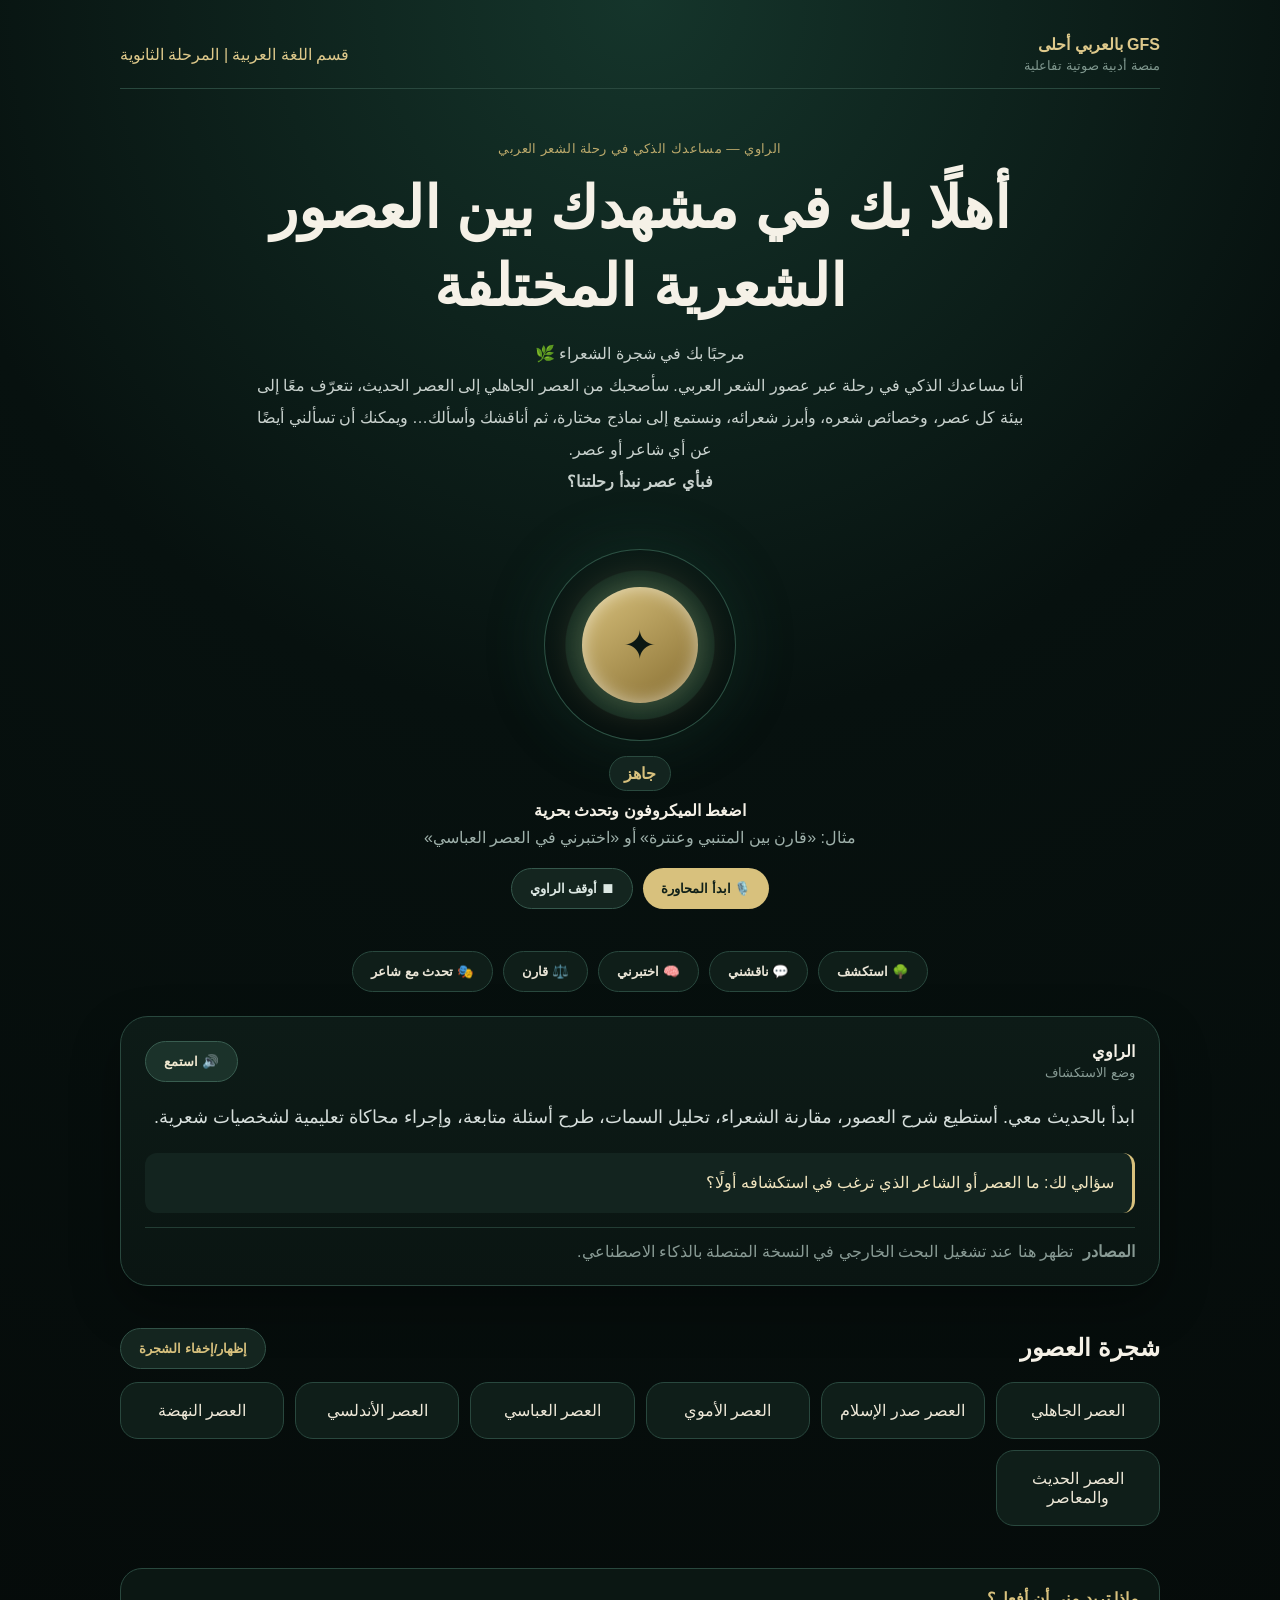
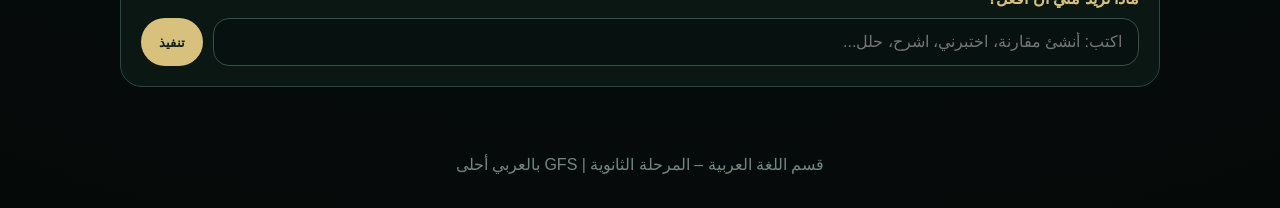
<file: poetry-voice/index.html>
<!doctype html><html lang="ar" dir="rtl"><head><meta charset="utf-8"><meta name="viewport" content="width=device-width,initial-scale=1"><title>الراوي | شجرة الشعراء</title><link rel="stylesheet" href="styles.css"></head><body><main><header><div><b>GFS بالعربي أحلى</b><small>منصة أدبية صوتية تفاعلية</small></div><span>قسم اللغة العربية | المرحلة الثانوية</span></header><section class="hero"><small>الراوي — مساعدك الذكي في رحلة الشعر العربي</small><h1>أهلًا بك في مشهدك بين العصور الشعرية المختلفة</h1><p>مرحبًا بك في شجرة الشعراء 🌿<br>أنا مساعدك الذكي في رحلة عبر عصور الشعر العربي. سأصحبك من العصر الجاهلي إلى العصر الحديث، نتعرّف معًا إلى بيئة كل عصر، وخصائص شعره، وأبرز شعرائه، ونستمع إلى نماذج مختارة، ثم أناقشك وأسألك… ويمكنك أن تسألني أيضًا عن أي شاعر أو عصر.<br><strong>فبأي عصر نبدأ رحلتنا؟</strong></p></section><section class="studio"><div class="voice"><div id="rings"><div id="orb">✦</div></div><div id="state" class="state idle">جاهز</div><div id="status">اضغط الميكروفون وتحدث بحرية</div><div id="transcript">مثال: «قارن بين المتنبي وعنترة» أو «اختبرني في العصر العباسي»</div><div class="controls"><button id="mic">🎙️ ابدأ المحاورة</button><button id="interrupt">⏹ أوقف الراوي</button></div></section><section class="modes"><button data-mode="explore">🌳 استكشف</button><button data-mode="debate">💬 ناقشني</button><button data-mode="quiz">🧠 اختبرني</button><button data-mode="compare">⚖️ قارن</button><button data-mode="poet">🎭 تحدث مع شاعر</button></section><section class="agent"><div class="agent-head"><div><b>الراوي</b><small id="agentMode">وضع الاستكشاف</small></div><button id="speak">🔊 استمع</button></div><p id="answer">ابدأ بالحديث معي. أستطيع شرح العصور، مقارنة الشعراء، تحليل السمات، طرح أسئلة متابعة، وإجراء محاكاة تعليمية لشخصيات شعرية.</p><aside id="prompt">سؤالي لك: ما العصر أو الشاعر الذي ترغب في استكشافه أولًا؟</aside><div id="sources" class="sources"><b>المصادر</b><span>تظهر هنا عند تشغيل البحث الخارجي في النسخة المتصلة بالذكاء الاصطناعي.</span></div></section><section class="tree-wrap"><div class="section-title"><h2>شجرة العصور</h2><button id="toggleTree">إظهار/إخفاء الشجرة</button></div><section id="eras" class="eras"></section><div id="poets" class="poets"></div></section><section class="command"><label for="command">ماذا تريد مني أن أفعل؟</label><div><input id="command" placeholder="اكتب: أنشئ مقارنة، اختبرني، اشرح، حلل..."><button id="send">تنفيذ</button></div></section><footer>قسم اللغة العربية – المرحلة الثانوية | GFS بالعربي أحلى</footer></main><script src="app.js"></script></body></html>
</file>
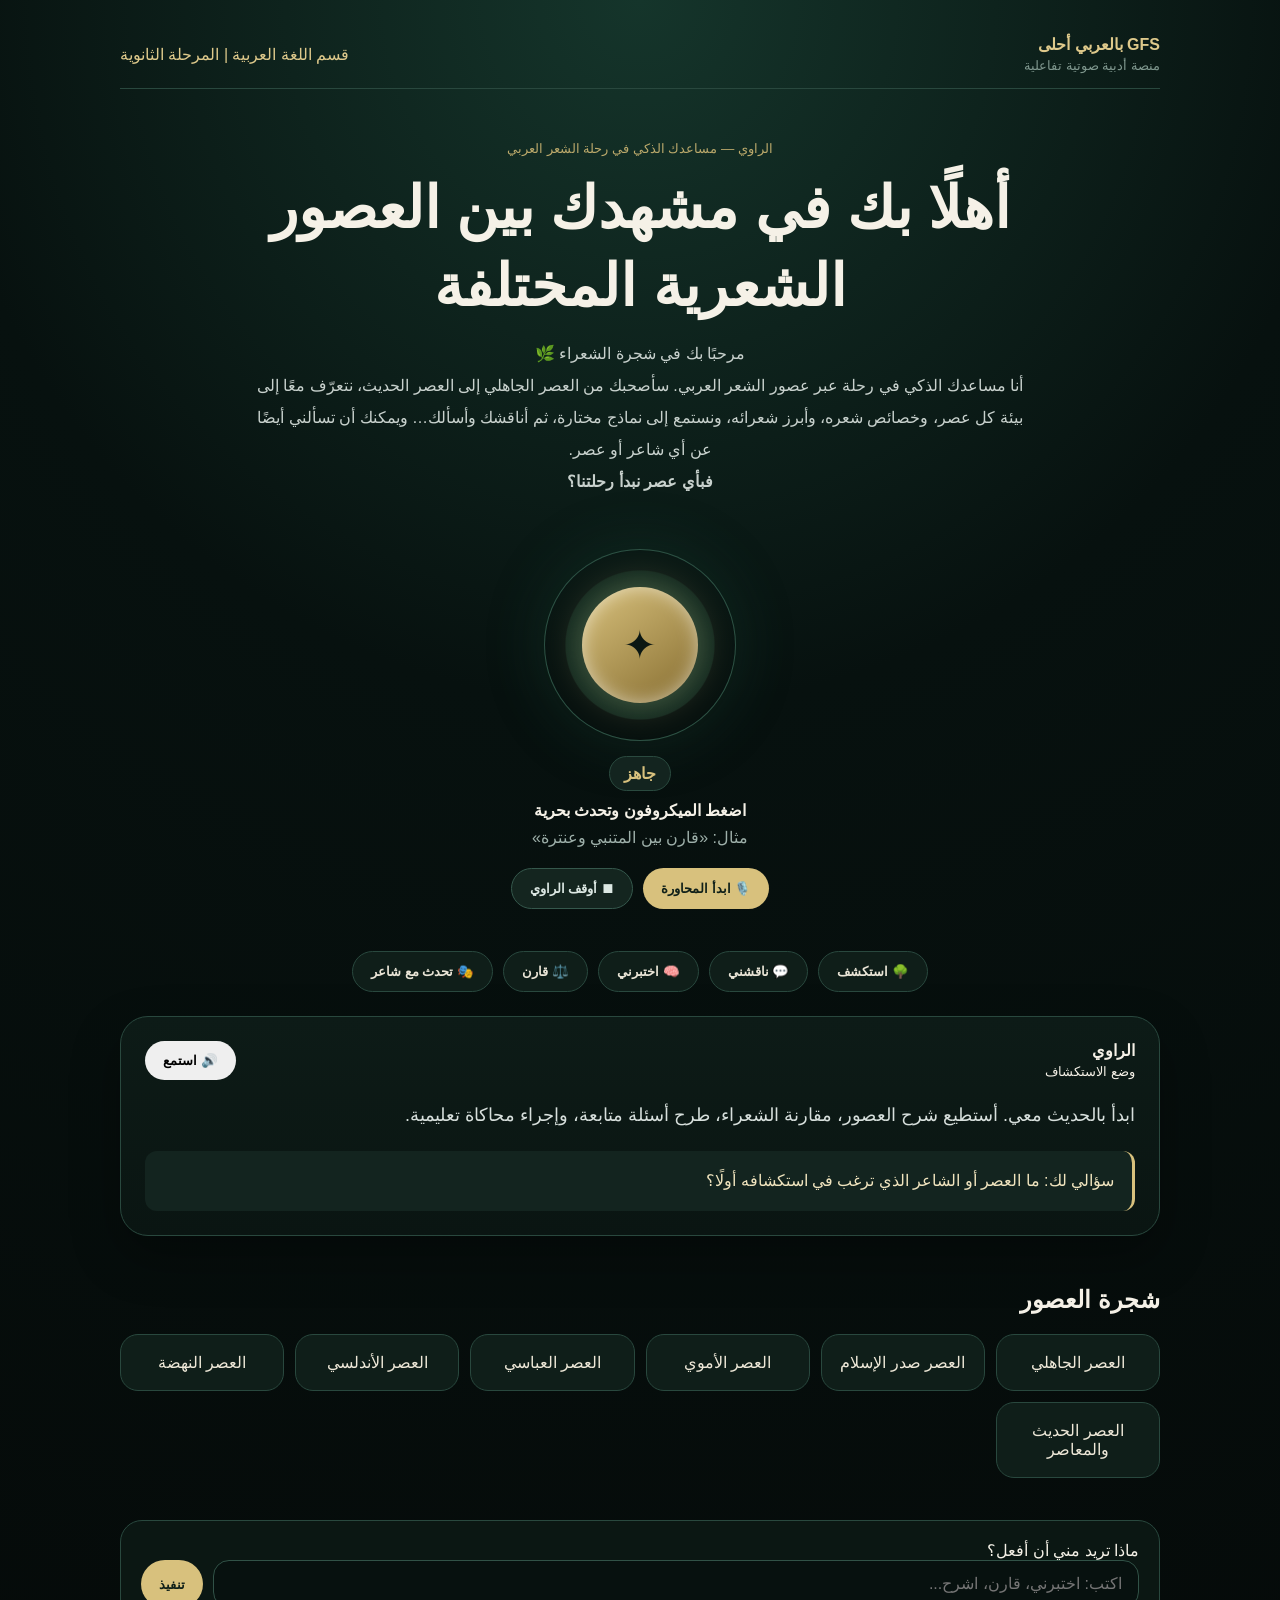
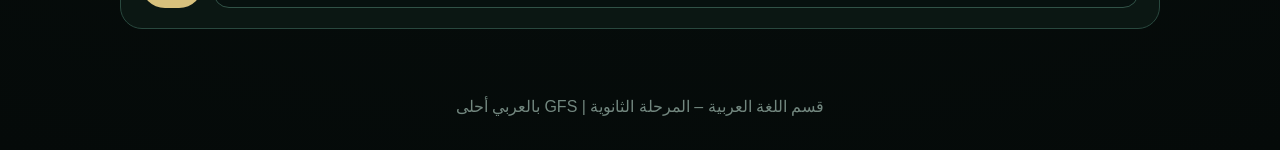
<file: poetry-voice/standalone.html>
<!doctype html><html lang="ar" dir="rtl"><head><meta charset="utf-8"><meta name="viewport" content="width=device-width,initial-scale=1"><title>الراوي | شجرة الشعراء</title><style>*{box-sizing:border-box}body{margin:0;background:radial-gradient(circle at 50% 0,#15352b,#07110f 38%,#050a09);color:#f5f1e7;font-family:Tahoma,Arial,sans-serif;min-height:100vh}main{max-width:1080px;margin:auto;padding:20px}header{display:flex;justify-content:space-between;gap:18px;align-items:center;padding:15px 0;border-bottom:1px solid #29483e;color:#dec98b}header div{display:flex;flex-direction:column;gap:4px}header small{color:#7f978e}.hero{text-align:center;padding:50px 12px 24px}.hero>small{color:#bba96b}.hero h1{font-size:clamp(30px,5.5vw,58px);line-height:1.35;max-width:900px;margin:12px auto}.hero p{max-width:790px;margin:auto;line-height:2;color:#c8d1cd}.studio{display:grid;place-items:center;text-align:center;padding:28px 0}.voice{display:grid;place-items:center}.voice #rings{width:190px;height:190px;border-radius:50%;display:grid;place-items:center;background:radial-gradient(circle,#1b4a3b 0,#10281f 55%,transparent 56%);box-shadow:0 0 0 1px #2d5145,0 0 60px #1a4d3b55;transition:.3s}.voice #orb{width:116px;height:116px;border-radius:50%;display:grid;place-items:center;background:linear-gradient(145deg,#d8c17d,#866d30);color:#0b1713;font-size:40px;box-shadow:inset 0 0 18px #fff8,0 0 40px #d8c17d55}.voice.listening #rings{transform:scale(1.06);box-shadow:0 0 0 12px #2b5a4b44,0 0 90px #63b09166}.voice.thinking #orb{animation:pulse 1s infinite}.voice.speaking #rings{animation:wave 1.2s infinite}.state{margin-top:16px;padding:7px 14px;border-radius:999px;background:#13241f;border:1px solid #2a4a3f;color:#d8c17d;font-weight:700}#status{margin-top:10px;font-weight:700}#transcript{min-height:28px;color:#9eb0aa;margin:8px 0 12px;max-width:760px}.controls,.modes{display:flex;gap:10px;flex-wrap:wrap;justify-content:center}.controls button,.modes button,.agent button,.section-title button,.command button{border:0;border-radius:999px;padding:12px 18px;font-weight:700;cursor:pointer}.controls #mic,.command button{background:#d8c17d;color:#102019}.controls #interrupt{background:#14251f;color:#dce8e3;border:1px solid #35584c}.modes{margin:14px 0 24px}.modes button{background:#0f1e19;color:#e9e4d6;border:1px solid #29483e}.modes button.active{border-color:#d8c17d;background:#20382f;color:#f6e6af}.agent{background:linear-gradient(180deg,#0d1b17,#0a1512);border:1px solid #29483e;border-radius:28px;padding:24px;box-shadow:0 20px 50px #0005}.agent-head{display:flex;justify-content:space-between;align-items:center}.agent-head>div{display:flex;flex-direction:column;gap:4px}.agent p{font-size:18px;line-height:1.95;color:#d7dfdc}.agent aside{padding:16px 18px;border-right:3px solid #d8c17d;background:#13241f;border-radius:12px;color:#f0e4be;line-height:1.8}.eras{display:grid;grid-template-columns:repeat(auto-fit,minmax(150px,1fr));gap:11px}.era{background:#0f1e19;color:#eee8d8;border:1px solid #29483e;padding:18px;border-radius:18px;cursor:pointer;font-size:16px}.era:hover,.era.active{border-color:#d8c17d;background:#1a3028}.poets{display:flex;flex-wrap:wrap;gap:9px;margin-top:12px}.poet{padding:9px 13px;border-radius:999px;background:#172a24;border:1px solid #315247;color:#e9dfc4;cursor:pointer}.command{margin:30px 0;background:#0b1713;border:1px solid #29483e;border-radius:22px;padding:20px}.command div{display:flex;gap:10px}.command input{flex:1;background:#07110f;border:1px solid #315247;color:white;border-radius:16px;padding:14px 16px;font-size:16px}.section-title{display:flex;justify-content:space-between;align-items:center;margin-top:30px}footer{text-align:center;color:#72877f;padding:38px 0 14px}@keyframes pulse{50%{transform:scale(.92);opacity:.75}}@keyframes wave{50%{transform:scale(1.05)}}@media(max-width:620px){header{flex-direction:column;text-align:center}.hero{padding-top:34px}.voice #rings{width:160px;height:160px}.voice #orb{width:98px;height:98px}.command div{flex-direction:column}}</style></head><body><main><header><div><b>GFS بالعربي أحلى</b><small>منصة أدبية صوتية تفاعلية</small></div><span>قسم اللغة العربية | المرحلة الثانوية</span></header><section class="hero"><small>الراوي — مساعدك الذكي في رحلة الشعر العربي</small><h1>أهلًا بك في مشهدك بين العصور الشعرية المختلفة</h1><p>مرحبًا بك في شجرة الشعراء 🌿<br>أنا مساعدك الذكي في رحلة عبر عصور الشعر العربي. سأصحبك من العصر الجاهلي إلى العصر الحديث، نتعرّف معًا إلى بيئة كل عصر، وخصائص شعره، وأبرز شعرائه، ونستمع إلى نماذج مختارة، ثم أناقشك وأسألك… ويمكنك أن تسألني أيضًا عن أي شاعر أو عصر.<br><strong>فبأي عصر نبدأ رحلتنا؟</strong></p></section><section class="studio"><div class="voice"><div id="rings"><div id="orb">✦</div></div><div id="state" class="state">جاهز</div><div id="status">اضغط الميكروفون وتحدث بحرية</div><div id="transcript">مثال: «قارن بين المتنبي وعنترة»</div><div class="controls"><button id="mic">🎙️ ابدأ المحاورة</button><button id="interrupt">⏹ أوقف الراوي</button></div></div></section><section class="modes"><button data-mode="explore">🌳 استكشف</button><button data-mode="debate">💬 ناقشني</button><button data-mode="quiz">🧠 اختبرني</button><button data-mode="compare">⚖️ قارن</button><button data-mode="poet">🎭 تحدث مع شاعر</button></section><section class="agent"><div class="agent-head"><div><b>الراوي</b><small id="agentMode">وضع الاستكشاف</small></div><button id="speak">🔊 استمع</button></div><p id="answer">ابدأ بالحديث معي. أستطيع شرح العصور، مقارنة الشعراء، طرح أسئلة متابعة، وإجراء محاكاة تعليمية.</p><aside id="prompt">سؤالي لك: ما العصر أو الشاعر الذي ترغب في استكشافه أولًا؟</aside></section><section><div class="section-title"><h2>شجرة العصور</h2></div><div id="eras" class="eras"></div><div id="poets" class="poets"></div></section><section class="command"><label>ماذا تريد مني أن أفعل؟</label><div><input id="command" placeholder="اكتب: اختبرني، قارن، اشرح..."><button id="send">تنفيذ</button></div></section><footer>قسم اللغة العربية – المرحلة الثانوية | GFS بالعربي أحلى</footer></main><script>const eras={'الجاهلي':{text:'نشأ الشعر الجاهلي في بيئة صحراوية قبل الإسلام، وكانت القبيلة محور الحياة. امتاز بجزالة الألفاظ وقوة التصوير والفروسية والحكمة.',poets:['امرؤ القيس','عنترة بن شداد','زهير بن أبي سلمى'],q:'كيف أثرت الصحراء في صور الشاعر الجاهلي؟'},'صدر الإسلام':{text:'تأثر الشعر في صدر الإسلام بالقيم الإسلامية الجديدة وبرز الدفاع عن الدعوة والقيم الأخلاقية.',poets:['حسان بن ثابت','كعب بن زهير'],q:'ما التغير الذي حدث في موضوعات الشعر؟'},'الأموي':{text:'ازدهرت في العصر الأموي النقائض والغزل والشعر السياسي بسبب تنوع البيئات والصراعات.',poets:['جرير','الفرزدق','الأخطل'],q:'لماذا ازدهرت النقائض؟'},'العباسي':{text:'شهد العصر العباسي ازدهار المدن والعلوم والترجمة واختلاط الثقافات، فظهر التجديد في المعاني والصور.',poets:['المتنبي','أبو تمام','البحتري','أبو نواس'],q:'كيف أثرت الحضارة في الشعر العباسي؟'},'الأندلسي':{text:'غلب على الشعر الأندلسي وصف الطبيعة ورقة الألفاظ وظهرت الموشحات.',poets:['ابن زيدون','ابن خفاجة','لسان الدين بن الخطيب'],q:'ما العلاقة بين البيئة الأندلسية ووصف الطبيعة؟'},'النهضة':{text:'جمع شعراء النهضة بين إحياء التراث وقضايا الوطن والإصلاح.',poets:['أحمد شوقي','حافظ إبراهيم','البارودي'],q:'كيف جمعوا بين القديم والجديد؟'},'الحديث والمعاصر':{text:'شهد الشعر الحديث تحولات في الشكل والصورة واللغة وبرز شعر التفعيلة وقضايا الهوية والوطن.',poets:['نازك الملائكة','بدر شاكر السياب','محمود درويش'],q:'لماذا بحث الشعراء عن أشكال جديدة؟'}};const info={'المتنبي':'المتنبي أحمد بن الحسين من أشهر شعراء العباسيين. ارتبط شعره بالفخر والحكمة والطموح وقوة الصياغة.','عنترة بن شداد':'عنترة شاعر وفارس جاهلي جمع بين الفروسية والحب والفخر.','أحمد شوقي':'أحمد شوقي من أبرز شعراء النهضة ولقب بأمير الشعراء.','محمود درويش':'محمود درويش شاعر معاصر ارتبط شعره بالوطن والهوية والذاكرة.'};let current=null,mode='explore';const $=s=>document.querySelector(s),answer=$('#answer'),prompt=$('#prompt'),transcript=$('#transcript'),voice=$('.voice'),state=$('#state'),erasEl=$('#eras'),poetsEl=$('#poets');function setState(c,t){voice.classList.remove('listening','thinking','speaking');if(c!=='idle')voice.classList.add(c);state.textContent=t}function say(t){if(!speechSynthesis)return;speechSynthesis.cancel();const u=new SpeechSynthesisUtterance(t);u.lang='ar-AE';u.rate=.9;u.onstart=()=>setState('speaking','يتحدث');u.onend=()=>setState('idle','جاهز');speechSynthesis.speak(u)}function respond(t,q=''){answer.textContent=t;prompt.textContent=q?'سؤالي لك: '+q:'';say(t+' '+q)}Object.keys(eras).forEach(n=>{const b=document.createElement('button');b.className='era';b.textContent='العصر '+n;b.onclick=()=>showEra(n,b);erasEl.appendChild(b)});function showEra(n,b){current=n;document.querySelectorAll('.era').forEach(x=>x.classList.remove('active'));if(b)b.classList.add('active');poetsEl.innerHTML='';eras[n].poets.forEach(p=>{const x=document.createElement('button');x.className='poet';x.textContent=p;x.onclick=()=>openPoet(p);poetsEl.appendChild(x)});respond(eras[n].text+' من أبرز شعرائه: '+eras[n].poets.join('، ')+'.',eras[n].q)}function openPoet(n){respond(info[n]||n+' من شعراء '+(current||'الأدب العربي')+'. يمكننا مناقشة عصره وسمات شعره.','ما الجانب الذي تريد استكشافه؟')}function handle(t){transcript.textContent='أنت: '+t;setState('thinking','يفكر');setTimeout(()=>{const e=Object.keys(eras).find(x=>t.includes(x));const p=Object.keys(info).find(x=>t.includes(x));if(t.includes('اختبر')){mode='quiz';return respond('سنبدأ اختبارًا شفهيًا قصيرًا في '+(current||'العصر العباسي')+'. أجب بصوتك وسأتابع معك.',eras[current||'العباسي'].q)}if(t.includes('قارن'))return respond('سأقارن لك وفق أربعة محاور: البيئة، الموضوعات، اللغة والصورة، والأسلوب. اختر شاعرين أو عصرين لأبدأ.','من تريد أن أقارن؟');if(t.includes('تحدث مع')||t.includes('محاكاة'))return respond('محاكاة تعليمية: اختر شاعرًا من الشجرة وسنتحاور معه بصورة تعليمية، مع التنبيه أن الإجابات ليست أقوالًا تاريخية حرفية.','أي شاعر تريد؟');if(p)return openPoet(p);if(e)return showEra(e);if(mode==='quiz'&&current)return respond('وصلت إجابتك: «'+t+'». حاول الآن أن تربطها ببيئة العصر '+current+'.',eras[current].q);respond('فهمت طلبك: «'+t+'». أستطيع تحويله إلى شرح أو مقارنة أو اختبار أو محاكاة تعليمية ضمن قاعدة المعرفة الحالية.','ماذا تختار؟')},350)}$('.modes').onclick=e=>{const b=e.target.closest('button');if(!b)return;document.querySelectorAll('.modes button').forEach(x=>x.classList.remove('active'));b.classList.add('active');mode=b.dataset.mode;$('#agentMode').textContent=b.textContent};$('#speak').onclick=()=>say(answer.textContent+' '+prompt.textContent);$('#interrupt').onclick=()=>{speechSynthesis.cancel();setState('idle','جاهز')};$('#send').onclick=()=>{const v=$('#command').value.trim();if(v){handle(v);$('#command').value=''}};$('#command').onkeydown=e=>{if(e.key==='Enter')$('#send').click()};const SR=window.SpeechRecognition||window.webkitSpeechRecognition;let rec;if(SR){rec=new SR();rec.lang='ar-AE';rec.interimResults=true;rec.onstart=()=>setState('listening','يستمع');rec.onresult=e=>{let f='';for(let i=e.resultIndex;i<e.results.length;i++){if(e.results[i].isFinal)f+=e.results[i][0].transcript;else transcript.textContent='أنت: '+e.results[i][0].transcript+'…'}if(f)handle(f)};rec.onend=()=>setState('idle','جاهز');$('#mic').onclick=()=>{speechSynthesis.cancel();rec.start()}}else{$('#mic').disabled=true;$('#status').textContent='استخدم Chrome أو Edge لتجربة الصوت'}setTimeout(()=>say('مرحبًا بك في شجرة الشعراء. أنا مساعدك الذكي في رحلة عبر عصور الشعر العربي. فبأي عصر نبدأ رحلتنا؟'),700);</script></body></html>
</file>
<file: poetry-voice/styles.css>
*{box-sizing:border-box}body{margin:0;background:radial-gradient(circle at 50% 0,#15352b 0,#07110f 38%,#050a09 100%);color:#f5f1e7;font-family:Tahoma,Arial,sans-serif;min-height:100vh}main{max-width:1080px;margin:auto;padding:20px}header{display:flex;justify-content:space-between;gap:18px;align-items:center;padding:15px 0;border-bottom:1px solid #29483e;color:#dec98b}header div{display:flex;flex-direction:column;gap:4px}header small{color:#7f978e}.hero{text-align:center;padding:50px 12px 24px}.hero>small{color:#bba96b;letter-spacing:.4px}.hero h1{font-size:clamp(30px,5.5vw,58px);line-height:1.35;max-width:900px;margin:12px auto}.hero p{max-width:790px;margin:auto;line-height:2;color:#c8d1cd}.studio{display:grid;place-items:center;text-align:center;padding:28px 0}.voice{display:grid;place-items:center}.voice #rings{width:190px;height:190px;border-radius:50%;display:grid;place-items:center;background:radial-gradient(circle,#1b4a3b 0,#10281f 55%,transparent 56%);box-shadow:0 0 0 1px #2d5145,0 0 60px #1a4d3b55;transition:.3s}.voice #orb{width:116px;height:116px;border-radius:50%;display:grid;place-items:center;background:linear-gradient(145deg,#d8c17d,#866d30);color:#0b1713;font-size:40px;box-shadow:inset 0 0 18px #fff8,0 0 40px #d8c17d55}.voice.listening #rings{transform:scale(1.06);box-shadow:0 0 0 12px #2b5a4b44,0 0 90px #63b09166}.voice.thinking #orb{animation:pulse 1s infinite}.voice.speaking #rings{animation:wave 1.2s infinite}.state{margin-top:16px;padding:7px 14px;border-radius:999px;background:#13241f;border:1px solid #2a4a3f;color:#d8c17d;font-weight:700}.state.listening:before{content:'● ';color:#76d7a8}.state.thinking:before{content:'◌ ';color:#e8cf84}.state.speaking:before{content:'◉ ';color:#9ed9ff}#status{margin-top:10px;font-weight:700}#transcript{min-height:28px;color:#9eb0aa;margin:8px 0 12px;max-width:760px}.controls{display:flex;gap:10px;flex-wrap:wrap;justify-content:center}.controls button,.modes button,.agent button,.section-title button,.command button{border:0;border-radius:999px;padding:12px 18px;font-weight:700;cursor:pointer}.controls #mic,.command button{background:#d8c17d;color:#102019}.controls #interrupt{background:#14251f;color:#dce8e3;border:1px solid #35584c}.modes{display:flex;gap:10px;flex-wrap:wrap;justify-content:center;margin:14px 0 24px}.modes button{background:#0f1e19;color:#e9e4d6;border:1px solid #29483e}.modes button.active{border-color:#d8c17d;background:#20382f;color:#f6e6af}.agent{background:linear-gradient(180deg,#0d1b17,#0a1512);border:1px solid #29483e;border-radius:28px;padding:24px;box-shadow:0 20px 50px #0005}.agent-head{display:flex;justify-content:space-between;align-items:center}.agent-head>div{display:flex;flex-direction:column;gap:4px}.agent-head small{color:#879b94}.agent button{background:#1b322a;color:#efe7cf;border:1px solid #395d50}.agent p{font-size:18px;line-height:1.95;color:#d7dfdc}.agent aside{padding:16px 18px;border-right:3px solid #d8c17d;background:#13241f;border-radius:12px;color:#f0e4be;line-height:1.8}.sources{display:flex;gap:10px;align-items:center;flex-wrap:wrap;margin-top:14px;padding-top:14px;border-top:1px solid #233d34;color:#889a94}.tree-wrap{margin-top:28px}.section-title{display:flex;justify-content:space-between;align-items:center;gap:15px}.section-title button{background:#14251f;color:#d8c17d;border:1px solid #315247}.eras{display:grid;grid-template-columns:repeat(auto-fit,minmax(150px,1fr));gap:11px}.era{background:#0f1e19;color:#eee8d8;border:1px solid #29483e;padding:18px;border-radius:18px;cursor:pointer;font-size:16px}.era:hover,.era.active{border-color:#d8c17d;background:#1a3028}.poets{display:flex;flex-wrap:wrap;gap:9px;margin-top:12px}.poet{padding:9px 13px;border-radius:999px;background:#172a24;border:1px solid #315247;color:#e9dfc4;cursor:pointer}.command{margin:30px 0;background:#0b1713;border:1px solid #29483e;border-radius:22px;padding:20px}.command label{display:block;margin-bottom:10px;font-weight:700;color:#d8c17d}.command div{display:flex;gap:10px}.command input{flex:1;background:#07110f;border:1px solid #315247;color:white;border-radius:16px;padding:14px 16px;font-size:16px;outline:none}.command input:focus{border-color:#d8c17d}footer{text-align:center;color:#72877f;padding:38px 0 14px}@keyframes pulse{50%{transform:scale(.92);opacity:.75}}@keyframes wave{50%{transform:scale(1.05);box-shadow:0 0 0 16px #32645133,0 0 100px #67b69355}}@media(max-width:620px){main{padding:14px}header{flex-direction:column;text-align:center}.hero{padding-top:34px}.voice #rings{width:160px;height:160px}.voice #orb{width:98px;height:98px}.agent p{font-size:16px}.command div{flex-direction:column}.section-title{align-items:flex-start;flex-direction:column}}
</file>
